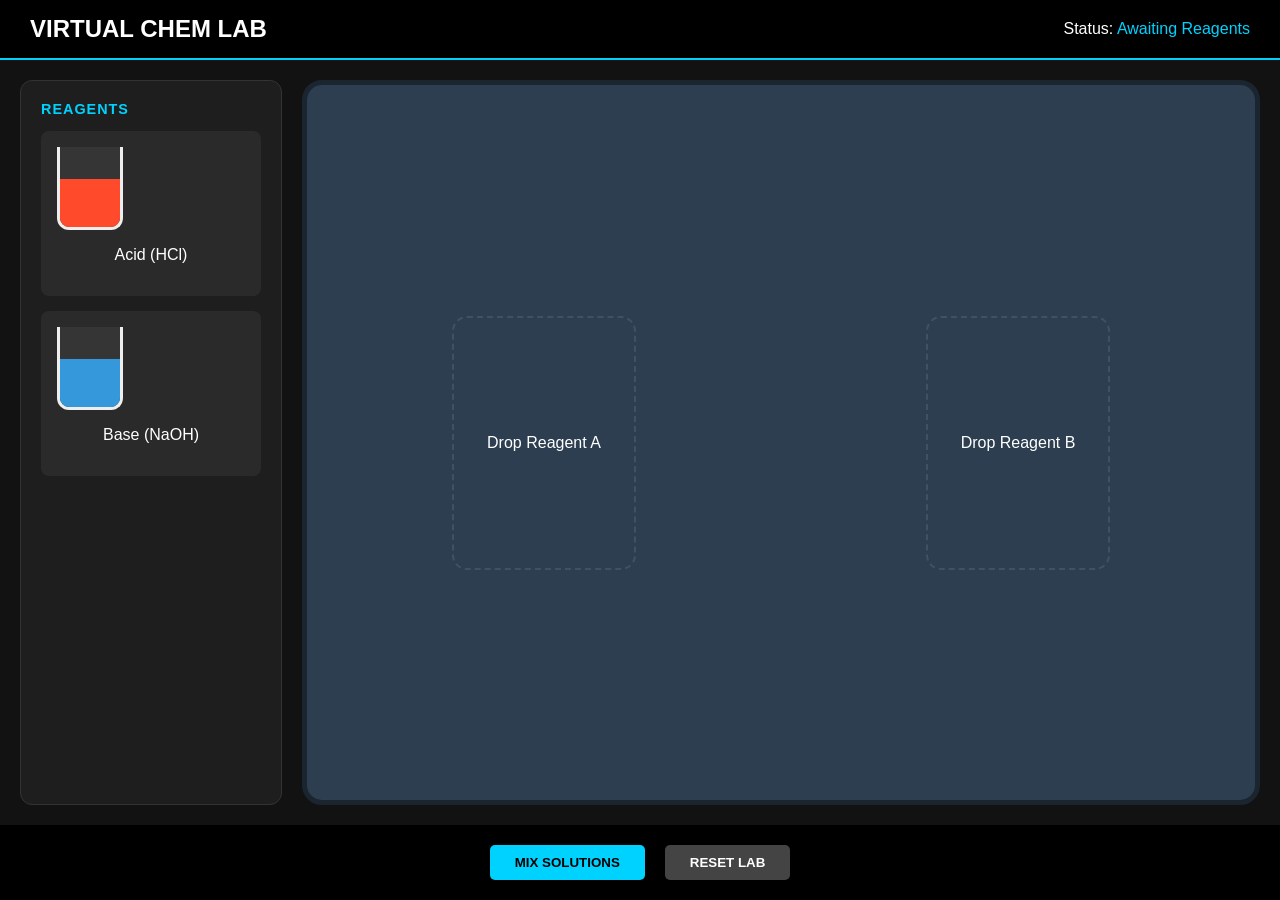
<file: index.html>
<!DOCTYPE html>
<html lang="en">
<head>
    <meta charset="UTF-8">
    <meta name="viewport" content="width=device-width, initial-scale=1.0">
    <link rel="stylesheet" href="style.css">
    <title>Interactive Lab Simulation</title>
</head>
<body>

<header>
    <h2 style="margin:0">VIRTUAL CHEM LAB</h2>
    <div id="status-barText">Status: <span style="color:var(--accent)">Awaiting Reagents</span></div>
</header>

<div class="lab-space">
    <aside class="shelf">
        <h3>REAGENTS</h3>
        <div class="item" draggable="true" data-type="acid" data-color="#ff4b2b">
            <div class="beaker"><div class="liquid" style="background:#ff4b2b"></div></div>
            <p>Acid (HCl)</p>
        </div>
        <div class="item" draggable="true" data-type="base" data-color="#3498db">
            <div class="beaker"><div class="liquid" style="background:#3498db"></div></div>
            <p>Base (NaOH)</p>
        </div>
    </aside>

    <main class="bench">
        <div class="slot" id="slot1" data-occupied="false"><span>Drop Reagent A</span></div>
        <div class="slot" id="slot2" data-occupied="false"><span>Drop Reagent B</span></div>
    </main>
</div>

<div class="controls">
    <button class="btn-mix" onclick="mixChemicals()">MIX SOLUTIONS</button>
    <button class="btn-reset" onclick="location.reload()">RESET LAB</button>
</div>

<script>
    const items = document.querySelectorAll('.item');
    const slots = document.querySelectorAll('.slot');
    let draggedItem = null;

    // Drag Logic
    items.forEach(item => {
        item.addEventListener('dragstart', (e) => {
            draggedItem = item;
            item.style.opacity = '0.4';
        });

        item.addEventListener('dragend', () => {
            item.style.opacity = '1';
        });
    });

    slots.forEach(slot => {
        slot.addEventListener('dragover', (e) => {
            e.preventDefault();
            slot.classList.add('drag-over');
        });

        slot.addEventListener('dragleave', () => {
            slot.classList.remove('drag-over');
        });

        slot.addEventListener('drop', (e) => {
            e.preventDefault();
            slot.classList.remove('drag-over');
            
            if (slot.getAttribute('data-occupied') === "true") {
                alert("This station is already occupied!");
                return;
            }

            // Clone the beaker visual into the slot
            const type = draggedItem.getAttribute('data-type');
            const color = draggedItem.getAttribute('data-color');
            
            slot.innerHTML = `
                <div class="beaker active-beaker" data-type="${type}" data-color="${color}">
                    <div class="liquid" style="background:${color}; height: 60%"></div>
                </div>
                <p style="font-size:0.8rem; margin-top:10px">${type.toUpperCase()}</p>
            `;
            slot.setAttribute('data-occupied', "true");
            checkStatus();
        });
    });

    function checkStatus() {
        const occupiedCount = document.querySelectorAll('[data-occupied="true"]').length;
        const statusText = document.getElementById('status-barText');
        if(occupiedCount === 2) {
            statusText.innerHTML = `Status: <span style="color:#2ecc71">Ready to Mix</span>`;
        }
    }

    function mixChemicals() {
        const activeBeakers = document.querySelectorAll('.active-beaker');
        
        if (activeBeakers.length < 2) {
            alert("You need two chemicals to start a reaction!");
            return;
        }

        const types = Array.from(activeBeakers).map(b => b.getAttribute('data-type'));
        
        // Logical Reaction
        if (types.includes('acid') && types.includes('base')) {
            document.getElementById('status-barText').innerHTML = `Status: <span style="color:#f1c40f">Neutralizing...</span>`;
            
            // Visual Animation: Turn both liquids Purple/Clear
            const liquids = document.querySelectorAll('.liquid');
            liquids.forEach(l => {
                l.style.background = '#9b59b6'; // Saltwater/Neutral color
                l.style.height = '80%'; // Simulating addition
            });

            setTimeout(() => {
                alert("Reaction Complete: HCl + NaOH -> NaCl (Salt) + H2O. The solution is now neutral.");
                document.getElementById('status-barText').innerHTML = `Status: <span style="color:#2ecc71">Stable</span>`;
            }, 1200);
        }
    }
</script>

</body>
</html>
</file>
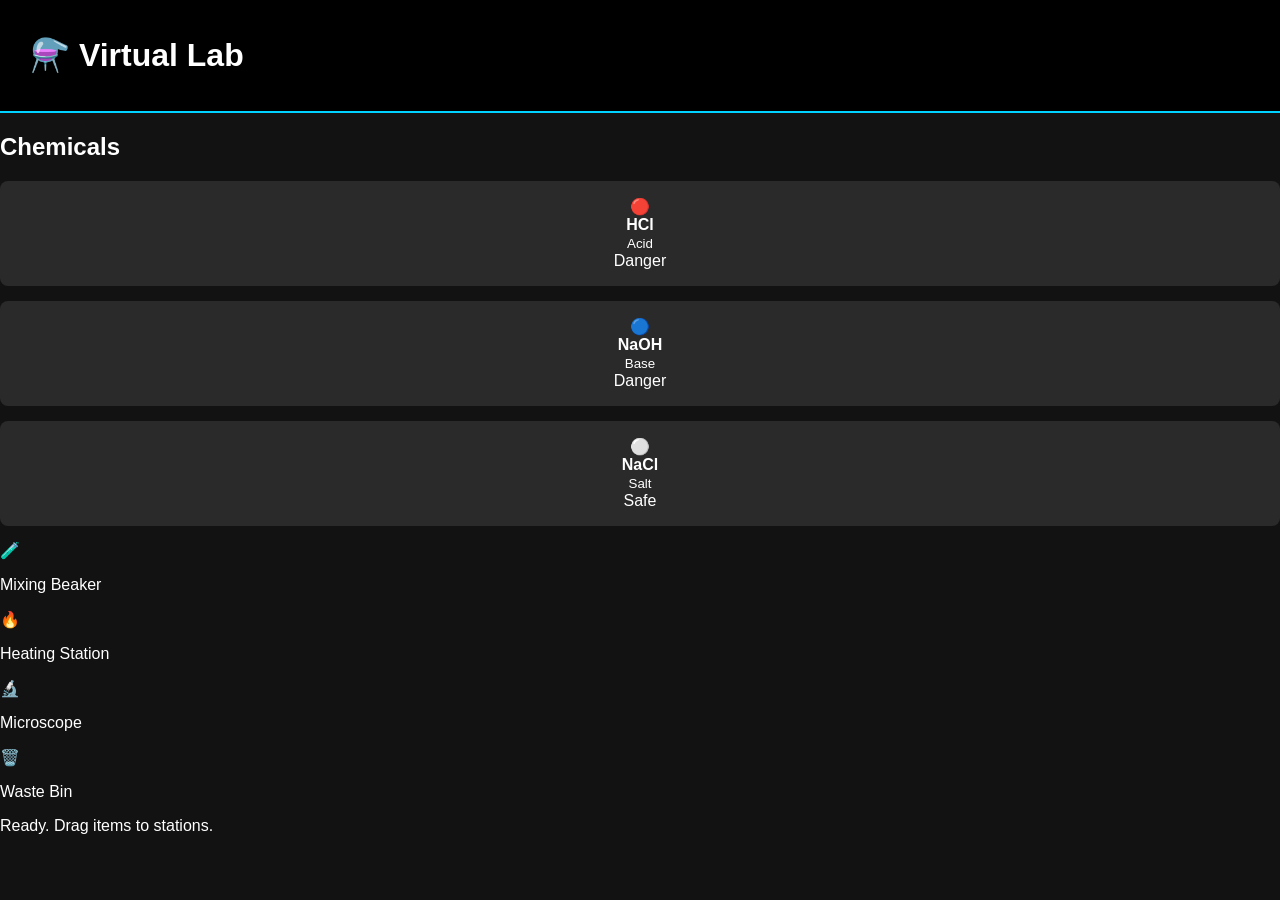
<file: virtual_chemistry_lab.html>
<!DOCTYPE html>
<html lang="en">

<head>
    <title>Simple Chem Lab</title>
    <link rel="stylesheet" href="style.css">
</head>

<body>

    <!-- Top Header -->
    <header>
        <h1>⚗️ Virtual Lab</h1>
    </header>

    <main>
        <!-- Left Panel (Chemicals to drag) -->
        <div class="panel">
            <h2>Chemicals</h2>

            <div class="item" draggable="true">
                <span class="icon">🔴</span>
                <div class="name">
                    <strong>HCl</strong>
                    <br>
                    <small>Acid</small>
                </div>
                <span class="tag red">Danger</span>
            </div>

            <div class="item" draggable="true">
                <span class="icon">🔵</span>
                <div class="name">
                    <strong>NaOH</strong>
                    <br>
                    <small>Base</small>
                </div>
                <span class="tag red">Danger</span>
            </div>

            <div class="item" draggable="true">
                <span class="icon">⚪</span>
                <div class="name">
                    <strong>NaCl</strong>
                    <br>
                    <small>Salt</small>
                </div>
                <span class="tag green">Safe</span>
            </div>
        </div>

        <!-- Right Workspace (Places to drop) -->
        <div class="workspace">
            <div class="zones">
                <div class="drop-zone">
                    <span class="big-icon">🧪</span>
                    <p>Mixing Beaker</p>
                </div>

                <div class="drop-zone">
                    <span class="big-icon">🔥</span>
                    <p>Heating Station</p>
                </div>

                <div class="drop-zone">
                    <span class="big-icon">🔬</span>
                    <p>Microscope</p>
                </div>

                <div class="drop-zone">
                    <span class="big-icon">🗑️</span>
                    <p>Waste Bin</p>
                </div>
            </div>

            <!-- Log at the bottom -->
            <div class="log">
                <p>Ready. Drag items to stations.</p>
            </div>
        </div>
    </main>

</body>

</html>
</file>
<file: style.css>
:root {
    --bench: #2c3e50;
    --accent: #00d2ff;
    --danger: #ff4b2b;
}

body {
    font-family: 'Segoe UI', sans-serif;
    background: #121212;
    color: white;
    margin: 0;
    display: flex;
    flex-direction: column;
    height: 100vh;
}

/* --- UI Layout --- */
header {
    padding: 15px 30px;
    background: #000;
    border-bottom: 2px solid var(--accent);
    display: flex;
    justify-content: space-between;
    align-items: center;
}

.lab-space {
    display: flex;
    flex: 1;
    padding: 20px;
    gap: 20px;
}

/* --- Inventory --- */
.shelf {
    width: 220px;
    background: #1e1e1e;
    padding: 20px;
    border-radius: 12px;
    border: 1px solid #333;
}

.shelf h3 {
    color: var(--accent);
    margin-top: 0;
    font-size: 0.9rem;
    letter-spacing: 1px;
}

.item {
    background: #2a2a2a;
    padding: 15px;
    border-radius: 8px;
    margin-bottom: 15px;
    cursor: grab;
    text-align: center;
    border: 1px solid transparent;
    transition: 0.2s;
}

.item:hover {
    border-color: var(--accent);
    background: #333;
}

/* --- The Workbench --- */
.bench {
    flex: 1;
    background: var(--bench);
    border-radius: 20px;
    display: flex;
    justify-content: space-around;
    align-items: center;
    position: relative;
    border: 5px solid #1a252f;
}

.slot {
    width: 180px;
    height: 250px;
    border: 2px dashed rgba(255, 255, 255, 0.1);
    border-radius: 15px;
    display: flex;
    flex-direction: column;
    align-items: center;
    justify-content: center;
    position: relative;
    transition: 0.3s;
}

.slot.drag-over {
    background: rgba(0, 210, 255, 0.1);
    border-color: var(--accent);
}

/* --- Beaker Visuals --- */
.beaker {
    width: 60px;
    height: 80px;
    border: 3px solid #eee;
    border-top: none;
    border-radius: 0 0 12px 12px;
    position: relative;
    overflow: hidden;
    background: rgba(255, 255, 255, 0.05);
}

.liquid {
    position: absolute;
    bottom: 0;
    width: 100%;
    height: 60%;
    transition: all 1s ease;
}

/* --- Control Panel --- */
.controls {
    padding: 20px;
    background: #000;
    display: flex;
    justify-content: center;
    gap: 20px;
}

button {
    padding: 10px 25px;
    border-radius: 5px;
    border: none;
    font-weight: bold;
    cursor: pointer;
    transition: 0.2s;
}

.btn-mix {
    background: var(--accent);
    color: #000;
}

.btn-reset {
    background: #444;
    color: white;
}

button:hover {
    opacity: 0.8;
    transform: translateY(-2px);
}
</file>
